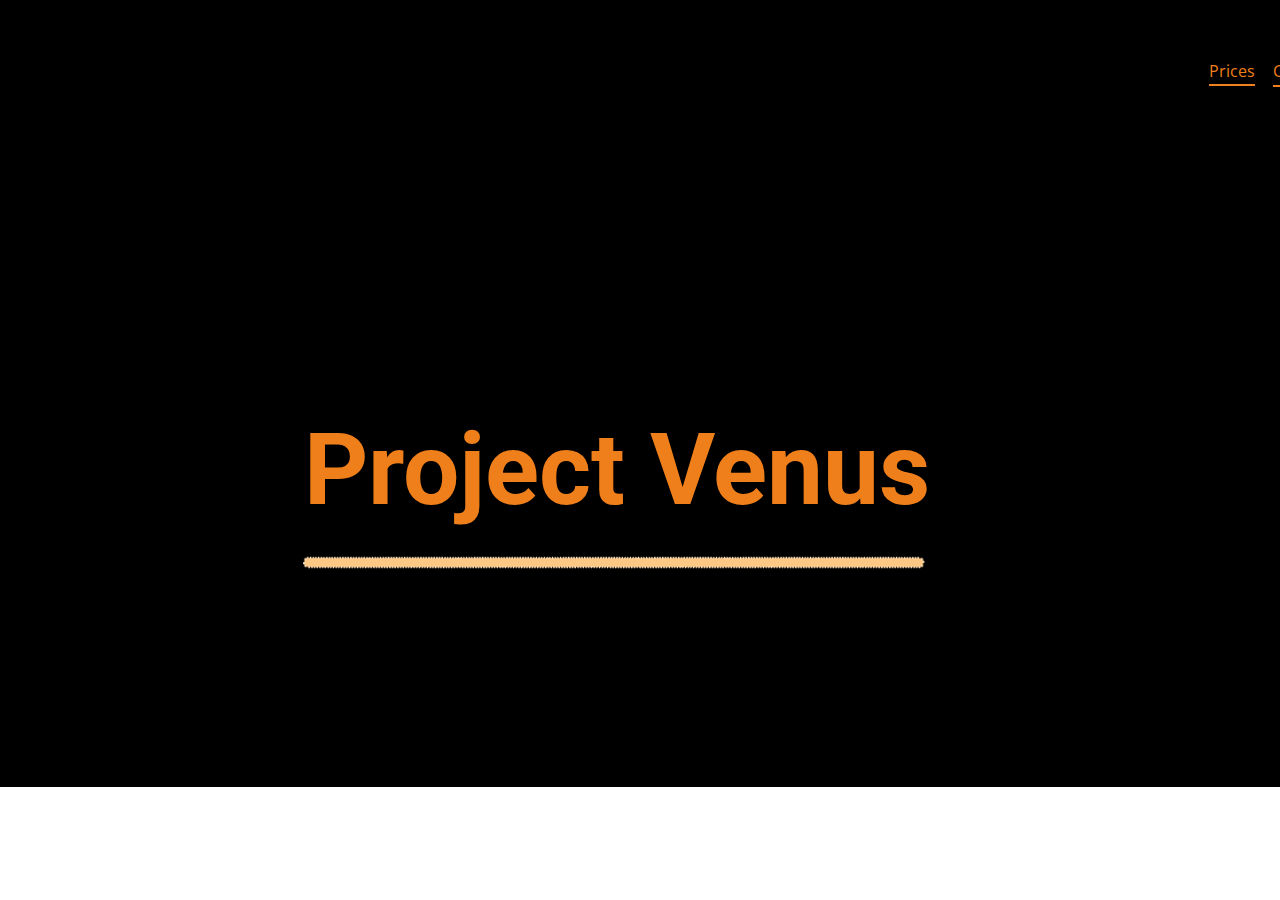
<file: index.html>
﻿<!DOCTYPE html>
<html style="font-size: 16px;">
  <head>
    <meta name="viewport" content="width=device-width, initial-scale=1.0">
    <meta charset="utf-8">
    <meta name="keywords" content="Project Venus">
    <meta name="description" content="">
    <meta name="page_type" content="np-template-header-footer-from-plugin">
    <title>VENUS</title>
    <link rel="stylesheet" href="nicepage.css" media="screen">
<link rel="stylesheet" href="VENUS.css" media="screen">
    <script class="u-script" type="text/javascript" src="jquery.js" defer=""></script>
    <script class="u-script" type="text/javascript" src="nicepage.js" defer=""></script>
    <meta name="generator" content="Nicepage 3.3.3, nicepage.com">
    <link id="u-theme-google-font" rel="stylesheet" href="https://fonts.googleapis.com/css?family=Roboto:100,100i,300,300i,400,400i,500,500i,700,700i,900,900i|Open+Sans:300,300i,400,400i,600,600i,700,700i,800,800i">
    
    
    <script type="application/ld+json">{
		"@context": "http://schema.org",
		"@type": "Organization",
		"name": "",
		"url": "index.html",
		"logo": "images/image0.jpg"
}</script>
    <meta property="og:title" content="VENUS">
    <meta property="og:type" content="website">
    <meta name="theme-color" content="#478ac9">
    <link rel="canonical" href="index.html">
    <meta property="og:url" content="index.html">
  </head>
  <body data-home-page="VENUS.html" data-home-page-title="VENUS" class="u-body"><header class="u-black u-clearfix u-header u-header" id="sec-25d6"><div class="u-clearfix u-sheet u-sheet-1">
        <a href="VENUS.html#sec-415a" data-page-id="2480229937" class="u-image u-logo u-image-1" title="VENUS">
          <img src="images/image0.jpg" class="u-logo-image u-logo-image-1" data-image-width="151.421">
        </a>
        <a href="Prices.html#sec-5001" data-page-id="124671791" class="u-active-none u-border-2 u-border-custom-color-2 u-btn u-btn-rectangle u-button-style u-hover-none u-none u-text-custom-color-2 u-text-hover-palette-5-light-3 u-btn-1">Prices</a>
        <a href="Credits.html#sec-715e" data-page-id="251658933" class="u-active-none u-border-2 u-border-custom-color-2 u-btn u-btn-rectangle u-button-style u-hover-none u-none u-text-custom-color-2 u-text-hover-palette-5-light-3 u-btn-2">Credits</a>
        <a href="https://discord.gg/8VBrYzJyDG" class="u-active-none u-border-2 u-border-custom-color-2 u-btn u-btn-rectangle u-button-style u-hover-none u-none u-text-custom-color-2 u-text-hover-palette-5-light-3 u-btn-3" target="_blank">Discord</a>
      </div></header>
    <section class="u-black u-clearfix u-section-1" id="sec-415a">
      <div class="u-clearfix u-sheet u-sheet-1">
        <h1 class="u-heading-font u-text u-text-custom-color-2 u-title u-text-1">Project Venus</h1>
        <img src="images/200.gif" alt="" class="u-image u-image-default u-image-1" data-image-width="1515" data-image-height="200">
      </div>
    </section>
      </a>
    </section>
  </body>
</html>
</file>
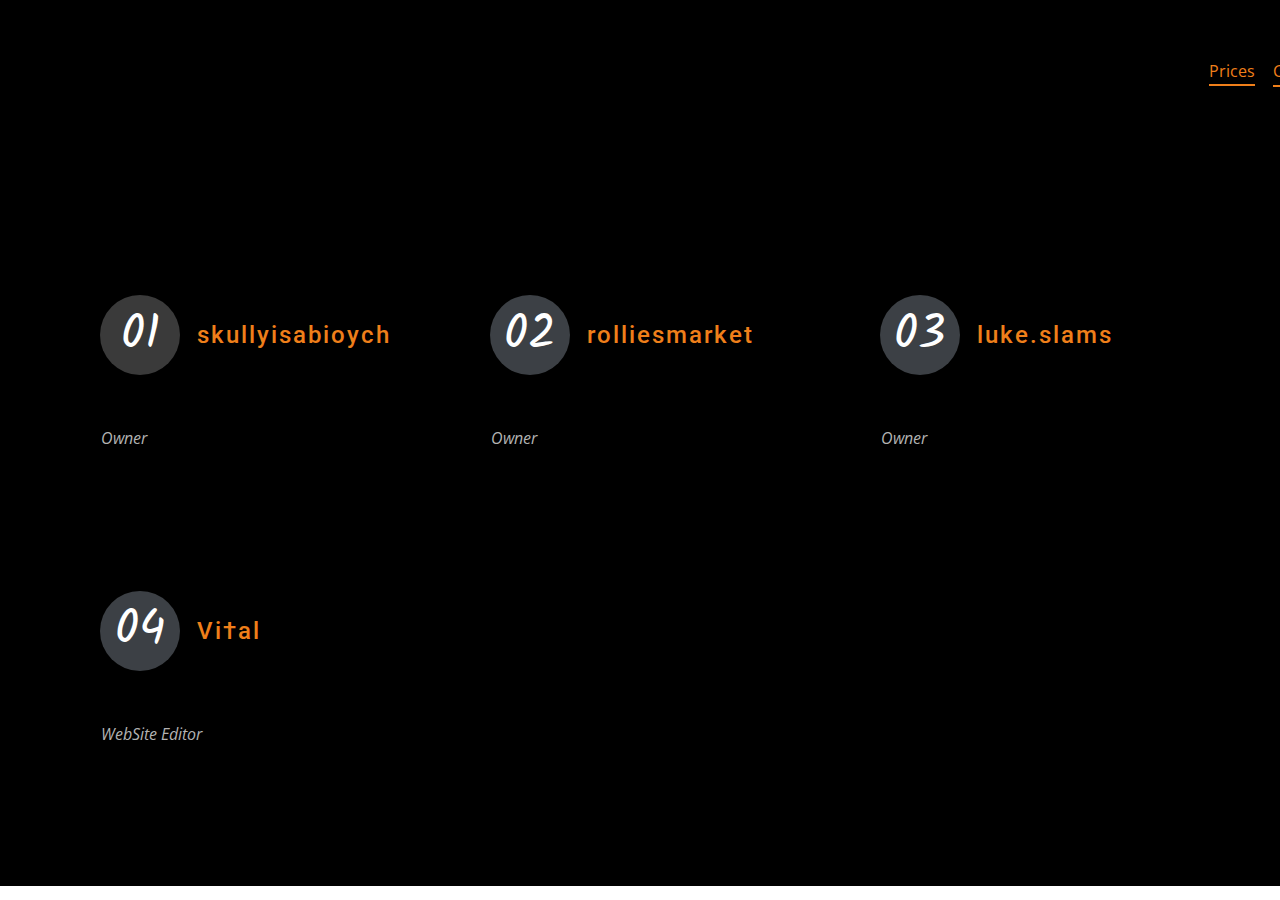
<file: Credits.html>
﻿<!DOCTYPE html>
<html style="font-size: 16px;">
  <head>
    <meta name="viewport" content="width=device-width, initial-scale=1.0">
    <meta charset="utf-8">
    <meta name="keywords" content="01, 02, 03, 04">
    <meta name="description" content="">
    <meta name="page_type" content="np-template-header-footer-from-plugin">
    <title>Credits</title>
    <link rel="stylesheet" href="nicepage.css" media="screen">
<link rel="stylesheet" href="Credits.css" media="screen">
    <script class="u-script" type="text/javascript" src="jquery.js" defer=""></script>
    <script class="u-script" type="text/javascript" src="nicepage.js" defer=""></script>
    <meta name="generator" content="Nicepage 3.3.3, nicepage.com">
    <link id="u-theme-google-font" rel="stylesheet" href="https://fonts.googleapis.com/css?family=Roboto:100,100i,300,300i,400,400i,500,500i,700,700i,900,900i|Open+Sans:300,300i,400,400i,600,600i,700,700i,800,800i">
    <link id="u-page-google-font" rel="stylesheet" href="https://fonts.googleapis.com/css?family=Kalam:300,400,700">
    
    
    <script type="application/ld+json">{
		"@context": "http://schema.org",
		"@type": "Organization",
		"name": "",
		"url": "index.html",
		"logo": "images/image0.jpg"
}</script>
    <meta property="og:title" content="Credits">
    <meta property="og:type" content="website">
    <meta name="theme-color" content="#478ac9">
    <link rel="canonical" href="index.html">
    <meta property="og:url" content="index.html">
  </head>
  <body class="u-body"><header class="u-black u-clearfix u-header u-header" id="sec-25d6"><div class="u-clearfix u-sheet u-sheet-1">
        <a href="VENUS.html#sec-415a" data-page-id="2480229937" class="u-image u-logo u-image-1" title="VENUS">
          <img src="images/image0.jpg" class="u-logo-image u-logo-image-1" data-image-width="151.421">
        </a>
        <a href="Prices.html#sec-5001" data-page-id="124671791" class="u-active-none u-border-2 u-border-custom-color-2 u-btn u-btn-rectangle u-button-style u-hover-none u-none u-text-custom-color-2 u-text-hover-palette-5-light-3 u-btn-1">Prices</a>
        <a href="Credits.html#sec-715e" data-page-id="251658933" class="u-active-none u-border-2 u-border-custom-color-2 u-btn u-btn-rectangle u-button-style u-hover-none u-none u-text-custom-color-2 u-text-hover-palette-5-light-3 u-btn-2">Credits</a>
        <a href="https://discord.gg/8VBrYzJyDG" class="u-active-none u-border-2 u-border-custom-color-2 u-btn u-btn-rectangle u-button-style u-hover-none u-none u-text-custom-color-2 u-text-hover-palette-5-light-3 u-btn-3" target="_blank">Discord</a>
      </div></header>
    <section class="u-align-left u-black u-clearfix u-section-1" id="sec-715e">
      <div class="u-clearfix u-sheet u-sheet-1">
        <div class="u-expanded-width u-list u-repeater u-list-1">
          <div class="u-align-left u-black u-container-style u-list-item u-repeater-item u-shape-rectangle u-list-item-1">
            <div class="u-container-layout u-similar-container u-container-layout-1">
              <div class="u-align-center u-container-style u-grey-50 u-group u-opacity u-opacity-45 u-radius-50 u-shape-round u-group-1">
                <div class="u-container-layout u-valign-middle u-container-layout-2">
                  <h1 class="u-custom-font u-text u-text-body-alt-color u-text-1">01</h1>
                </div>
              </div>
              <h5 class="u-text u-text-custom-color-2 u-text-2">skullyisabioych </h5>
              <p class="u-text u-text-grey-30 u-text-3">Owner</p>
            </div>
          </div>
          <div class="u-align-left u-black u-container-style u-list-item u-repeater-item u-shape-rectangle u-list-item-2">
            <div class="u-container-layout u-similar-container u-container-layout-3">
              <div class="u-align-center u-container-style u-group u-opacity u-opacity-45 u-palette-5-dark-1 u-radius-50 u-shape-round u-video-cover u-group-2">
                <div class="u-container-layout u-valign-middle u-container-layout-4">
                  <h1 class="u-custom-font u-text u-text-body-alt-color u-text-4">02</h1>
                </div>
              </div>
              <h5 class="u-text u-text-custom-color-2 u-text-5">rolliesmarket</h5>
              <p class="u-text u-text-grey-30 u-text-6">Owner</p>
            </div>
          </div>
          <div class="u-align-left u-black u-container-style u-list-item u-repeater-item u-shape-rectangle u-list-item-3">
            <div class="u-container-layout u-similar-container u-container-layout-5">
              <div class="u-align-center u-container-style u-group u-opacity u-opacity-45 u-palette-5-dark-1 u-radius-50 u-shape-round u-video-cover u-group-3">
                <div class="u-container-layout u-valign-middle u-container-layout-6">
                  <h1 class="u-custom-font u-text u-text-body-alt-color u-text-7">03</h1>
                </div>
              </div>
              <h5 class="u-text u-text-custom-color-2 u-text-8">luke.slams</h5>
              <p class="u-text u-text-grey-30 u-text-9">Owner</p>
            </div>
          </div>
          <div class="u-align-left u-black u-container-style u-list-item u-repeater-item u-shape-rectangle u-list-item-4">
            <div class="u-container-layout u-similar-container u-container-layout-7">
              <div class="u-align-center u-container-style u-group u-opacity u-opacity-45 u-palette-5-dark-1 u-radius-50 u-shape-round u-video-cover u-group-4">
                <div class="u-container-layout u-valign-middle u-container-layout-8">
                  <h1 class="u-custom-font u-text u-text-body-alt-color u-text-10">04</h1>
                </div>
              </div>
              <h5 class="u-text u-text-custom-color-2 u-text-11">Vi†al</h5>
              <p class="u-text u-text-grey-30 u-text-12">WebSite Editor</p>
            </div>
          </div>
        </div>
      </div>
    </section>
      </a>
    </section>
  </body>
</html>
</file>
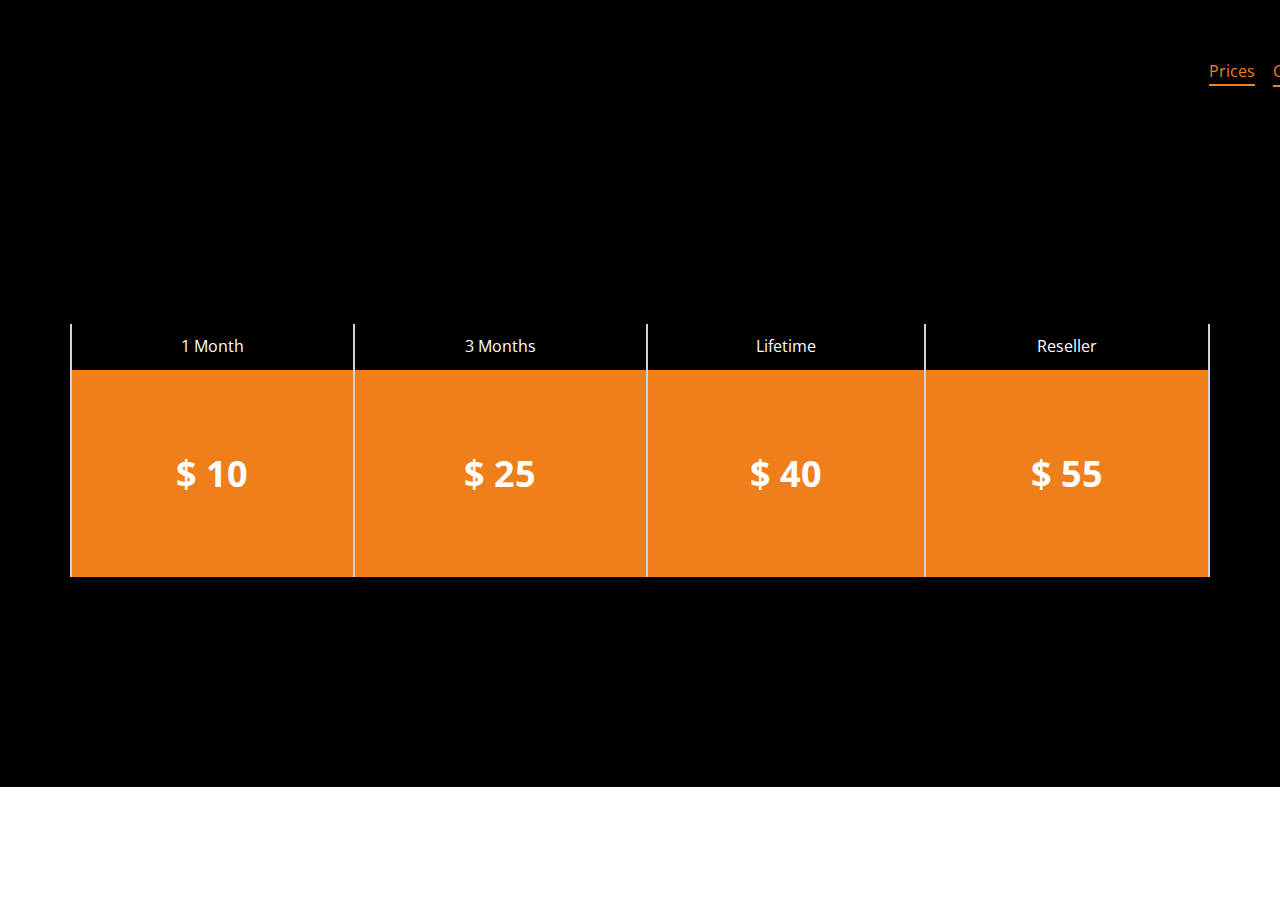
<file: Prices.html>
﻿<!DOCTYPE html>
<html style="font-size: 16px;">
  <head>
    <meta name="viewport" content="width=device-width, initial-scale=1.0">
    <meta charset="utf-8">
    <meta name="keywords" content="Pricing Table Template">
    <meta name="description" content="">
    <meta name="page_type" content="np-template-header-footer-from-plugin">
    <title>Prices</title>
    <link rel="stylesheet" href="nicepage.css" media="screen">
<link rel="stylesheet" href="Prices.css" media="screen">
    <script class="u-script" type="text/javascript" src="jquery.js" defer=""></script>
    <script class="u-script" type="text/javascript" src="nicepage.js" defer=""></script>
    <meta name="generator" content="Nicepage 3.3.3, nicepage.com">
    <link id="u-theme-google-font" rel="stylesheet" href="https://fonts.googleapis.com/css?family=Roboto:100,100i,300,300i,400,400i,500,500i,700,700i,900,900i|Open+Sans:300,300i,400,400i,600,600i,700,700i,800,800i">
    
    
    <script type="application/ld+json">{
		"@context": "http://schema.org",
		"@type": "Organization",
		"name": "",
		"url": "index.html",
		"logo": "images/image0.jpg"
}</script>
    <meta property="og:title" content="Prices">
    <meta property="og:type" content="website">
    <meta name="theme-color" content="#478ac9">
    <link rel="canonical" href="index.html">
    <meta property="og:url" content="index.html">
  </head>
  <body class="u-body"><header class="u-black u-clearfix u-header u-header" id="sec-25d6"><div class="u-clearfix u-sheet u-sheet-1">
        <a href="VENUS.html#sec-415a" data-page-id="2480229937" class="u-image u-logo u-image-1" title="VENUS">
          <img src="images/image0.jpg" class="u-logo-image u-logo-image-1" data-image-width="151.421">
        </a>
        <a href="Prices.html#sec-5001" data-page-id="124671791" class="u-active-none u-border-2 u-border-custom-color-2 u-btn u-btn-rectangle u-button-style u-hover-none u-none u-text-custom-color-2 u-text-hover-palette-5-light-3 u-btn-1">Prices</a>
        <a href="Credits.html#sec-715e" data-page-id="251658933" class="u-active-none u-border-2 u-border-custom-color-2 u-btn u-btn-rectangle u-button-style u-hover-none u-none u-text-custom-color-2 u-text-hover-palette-5-light-3 u-btn-2">Credits</a>
        <a href="https://discord.gg/8VBrYzJyDG" class="u-active-none u-border-2 u-border-custom-color-2 u-btn u-btn-rectangle u-button-style u-hover-none u-none u-text-custom-color-2 u-text-hover-palette-5-light-3 u-btn-3" target="_blank">Discord</a>
      </div></header>
    <section class="u-black u-clearfix u-section-1" id="sec-5001">
      <div class="u-clearfix u-sheet u-sheet-1">
        <div class="u-expanded-width u-table u-table-responsive u-table-1">
          <table class="u-table-entity">
            <colgroup>
              <col width="24.8%">
              <col width="25.8%">
              <col width="24.400000000000006%">
              <col width="24.900000000000006%">
            </colgroup>
            <tbody class="u-align-center u-palette-5-dark-3 u-table-body u-table-body-1">
              <tr style="height: 45px;">
                <td class="u-black u-border-2 u-border-no-bottom u-border-no-top u-border-palette-5-light-1 u-table-cell u-table-cell-1">1 Month</td>
                <td class="u-black u-border-2 u-border-no-bottom u-border-no-top u-border-palette-5-light-1 u-table-cell u-table-cell-2">3 Months</td>
                <td class="u-black u-border-2 u-border-no-bottom u-border-no-top u-border-palette-5-light-1 u-table-cell u-table-cell-3">Lifetime</td>
                <td class="u-black u-border-2 u-border-no-bottom u-border-no-top u-border-palette-5-light-1 u-table-cell u-table-cell-4">Reseller</td>
              </tr>
              <tr style="height: 207px;">
                <td class="u-border-2 u-border-no-bottom u-border-no-top u-border-palette-5-light-1 u-custom-color-2 u-table-cell u-table-cell-5">$ 10</td>
                <td class="u-border-2 u-border-no-bottom u-border-no-top u-border-palette-5-light-1 u-custom-color-2 u-table-cell u-table-cell-6">$ 25</td>
                <td class="u-border-2 u-border-no-bottom u-border-no-top u-border-palette-5-light-1 u-custom-color-2 u-table-cell u-table-cell-7">$ 40</td>
                <td class="u-border-2 u-border-no-bottom u-border-no-top u-border-palette-5-light-1 u-custom-color-2 u-table-cell u-table-cell-8">$ 55</td>
              </tr>
            </tbody>
          </table>
        </div>
      </div>
    </section>
      </a>
    </section>
  </body>
</html>
</file>
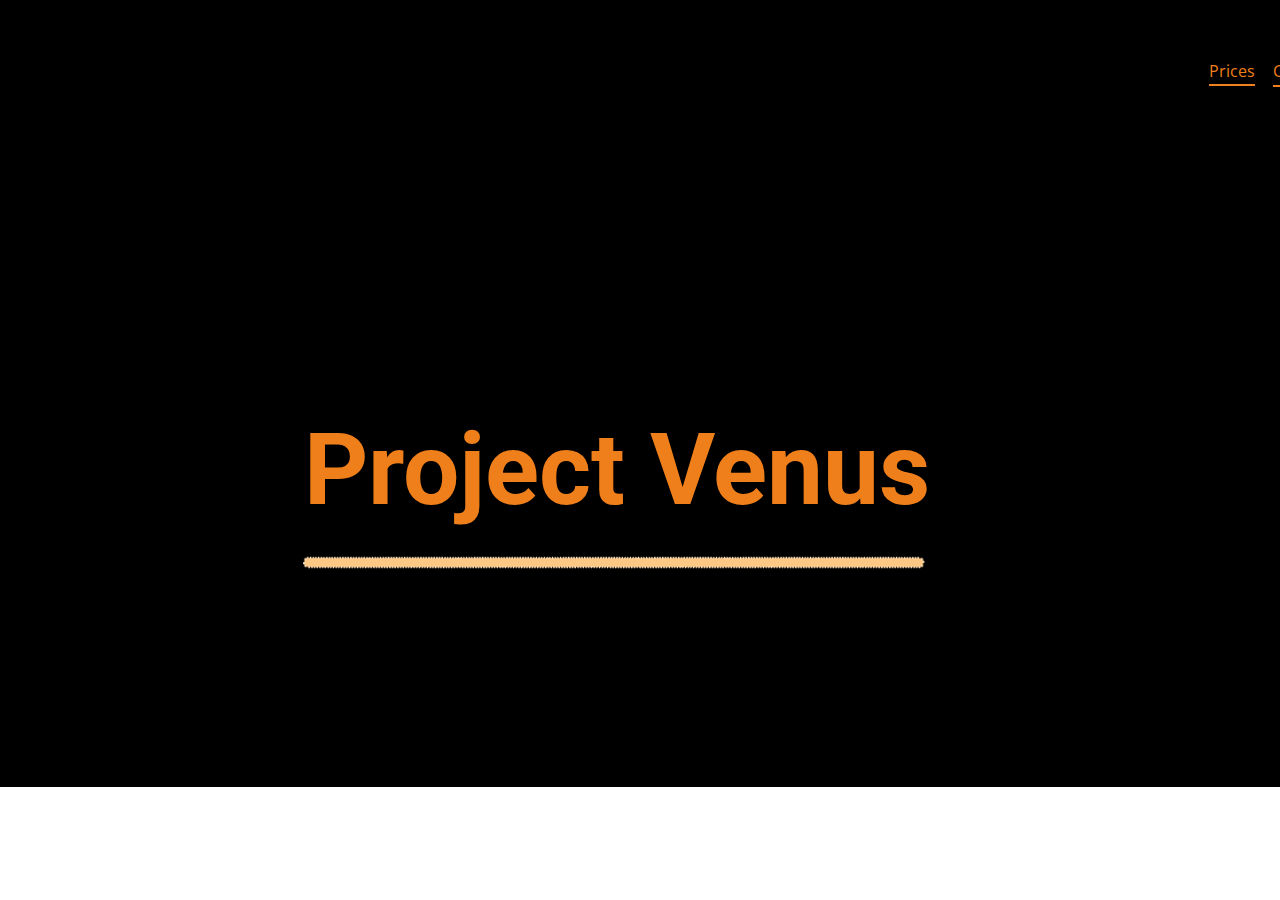
<file: VENUS.html>
﻿<!DOCTYPE html>
<html style="font-size: 16px;">
  <head>
    <meta name="viewport" content="width=device-width, initial-scale=1.0">
    <meta charset="utf-8">
    <meta name="keywords" content="Project Venus">
    <meta name="description" content="">
    <meta name="page_type" content="np-template-header-footer-from-plugin">
    <title>VENUS</title>
    <link rel="stylesheet" href="nicepage.css" media="screen">
<link rel="stylesheet" href="VENUS.css" media="screen">
    <script class="u-script" type="text/javascript" src="jquery.js" defer=""></script>
    <script class="u-script" type="text/javascript" src="nicepage.js" defer=""></script>
    <meta name="generator" content="Nicepage 3.3.3, nicepage.com">
    <link id="u-theme-google-font" rel="stylesheet" href="https://fonts.googleapis.com/css?family=Roboto:100,100i,300,300i,400,400i,500,500i,700,700i,900,900i|Open+Sans:300,300i,400,400i,600,600i,700,700i,800,800i">
    
    
    <script type="application/ld+json">{
		"@context": "http://schema.org",
		"@type": "Organization",
		"name": "",
		"url": "index.html",
		"logo": "images/image0.jpg"
}</script>
    <meta property="og:title" content="VENUS">
    <meta property="og:type" content="website">
    <meta name="theme-color" content="#478ac9">
    <link rel="canonical" href="index.html">
    <meta property="og:url" content="index.html">
  </head>
  <body class="u-body"><header class="u-black u-clearfix u-header u-header" id="sec-25d6"><div class="u-clearfix u-sheet u-sheet-1">
        <a href="VENUS.html#sec-415a" data-page-id="2480229937" class="u-image u-logo u-image-1" title="VENUS">
          <img src="images/image0.jpg" class="u-logo-image u-logo-image-1" data-image-width="151.421">
        </a>
        <a href="Prices.html#sec-5001" data-page-id="124671791" class="u-active-none u-border-2 u-border-custom-color-2 u-btn u-btn-rectangle u-button-style u-hover-none u-none u-text-custom-color-2 u-text-hover-palette-5-light-3 u-btn-1">Prices</a>
        <a href="Credits.html#sec-715e" data-page-id="251658933" class="u-active-none u-border-2 u-border-custom-color-2 u-btn u-btn-rectangle u-button-style u-hover-none u-none u-text-custom-color-2 u-text-hover-palette-5-light-3 u-btn-2">Credits</a>
        <a href="https://discord.gg/8VBrYzJyDG" class="u-active-none u-border-2 u-border-custom-color-2 u-btn u-btn-rectangle u-button-style u-hover-none u-none u-text-custom-color-2 u-text-hover-palette-5-light-3 u-btn-3" target="_blank">Discord</a>
      </div></header>
    <section class="u-black u-clearfix u-section-1" id="sec-415a">
      <div class="u-clearfix u-sheet u-sheet-1">
        <h1 class="u-heading-font u-text u-text-custom-color-2 u-title u-text-1">Project Venus</h1>
        <img src="images/200.gif" alt="" class="u-image u-image-default u-image-1" data-image-width="1515" data-image-height="200">
      </div>
    </section>
      </a>
    </section>
  </body>
</html>
</file>
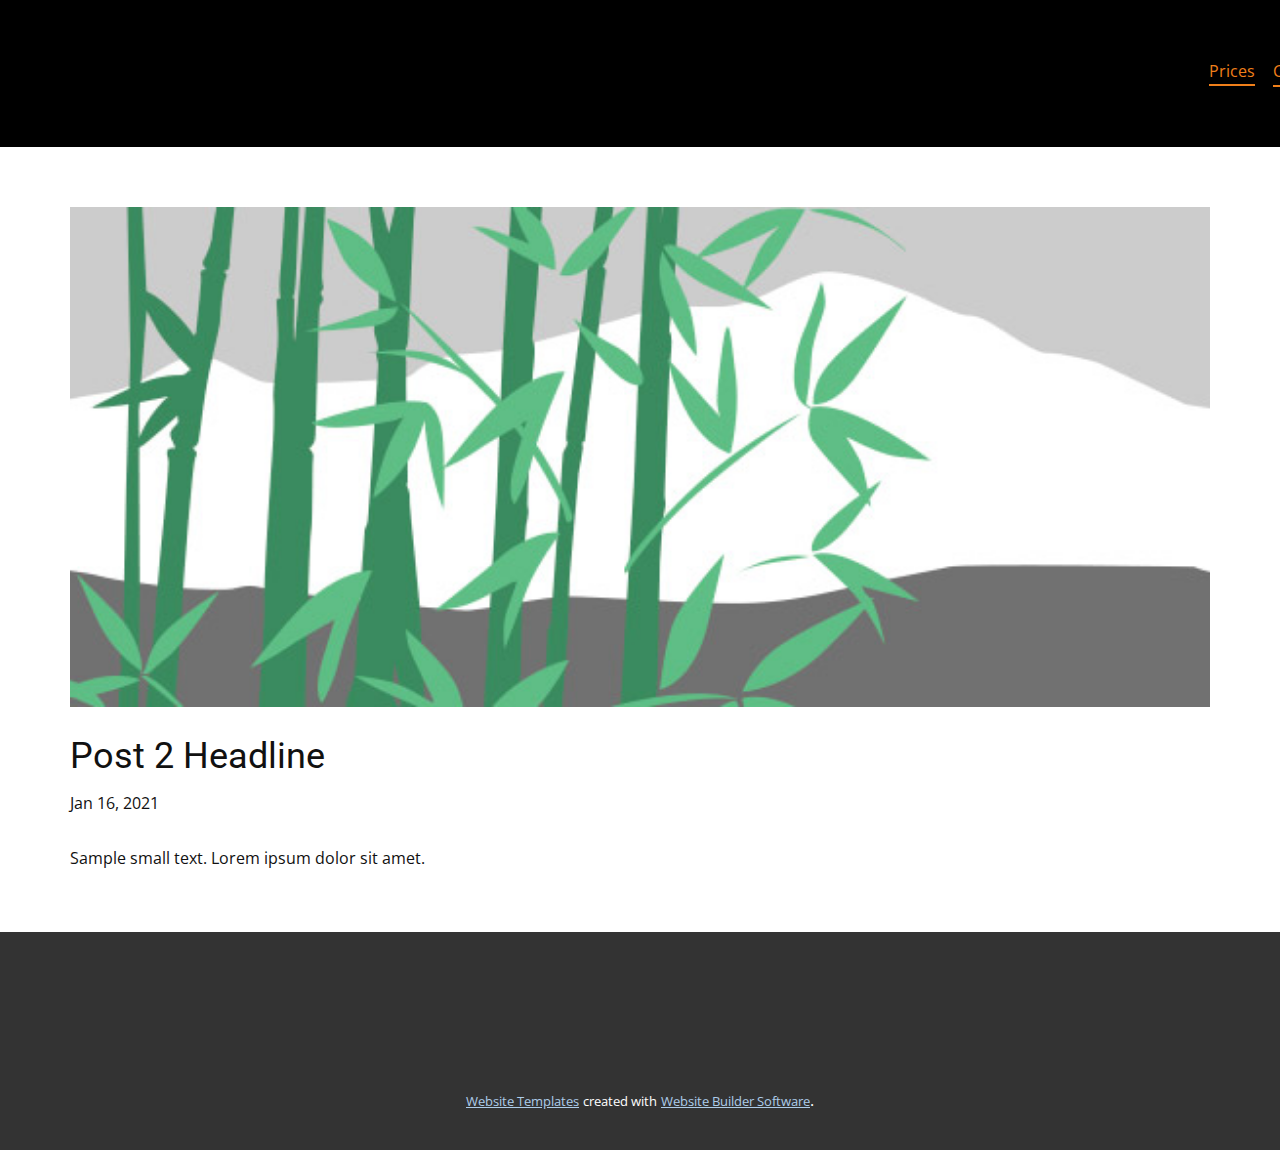
<file: blog/post-1.html>
<!doctype html>
<html style="font-size: 16px;"><head>
    <meta name="viewport" content="width=device-width, initial-scale=1.0">
    <meta charset="utf-8">
    <meta name="keywords" content="Blog Post 1">
    <meta name="description" content="">
    <meta name="page_type" content="np-template-header-footer-from-plugin">
    <title>Post 2 Headline</title>
    <link rel="stylesheet" href="../nicepage.css" media="screen">
<link rel="stylesheet" href="../Post-Template.css" media="screen">
    <script class="u-script" type="text/javascript" src="../jquery.js" defer=""></script>
    <script class="u-script" type="text/javascript" src="../nicepage.js" defer=""></script>
    <meta name="generator" content="Nicepage 3.3.3, nicepage.com">
    <link id="u-theme-google-font" rel="stylesheet" href="https://fonts.googleapis.com/css?family=Roboto:100,100i,300,300i,400,400i,500,500i,700,700i,900,900i|Open+Sans:300,300i,400,400i,600,600i,700,700i,800,800i">
    
    
    <script type="application/ld+json">{
		"@context": "http://schema.org",
		"@type": "Organization",
		"name": "",
		"url": "index.html",
		"logo": "images/image0.jpg"
}</script>
    <meta property="og:title" content="Post Template">
    <meta property="og:type" content="website">
    <meta name="theme-color" content="#478ac9">
    <link rel="canonical" href="../index.html">
    <meta property="og:url" content="index.html">
  </head>
  <body class="u-body"><header class="u-black u-clearfix u-header u-header" id="sec-25d6"><div class="u-clearfix u-sheet u-sheet-1">
        <a href="../VENUS.html#sec-415a" data-page-id="2480229937" class="u-image u-logo u-image-1" title="VENUS">
          <img src="../images/image0.jpg" class="u-logo-image u-logo-image-1" data-image-width="151.421">
        </a>
        <a href="../Prices.html#sec-5001" data-page-id="124671791" class="u-active-none u-border-2 u-border-custom-color-2 u-btn u-btn-rectangle u-button-style u-hover-none u-none u-text-custom-color-2 u-text-hover-palette-5-light-3 u-btn-1">Prices</a>
        <a href="../Credits.html#sec-715e" data-page-id="251658933" class="u-active-none u-border-2 u-border-custom-color-2 u-btn u-btn-rectangle u-button-style u-hover-none u-none u-text-custom-color-2 u-text-hover-palette-5-light-3 u-btn-2">Credits</a>
        <a href="https://discord.gg/8VBrYzJyDG" class="u-active-none u-border-2 u-border-custom-color-2 u-btn u-btn-rectangle u-button-style u-hover-none u-none u-text-custom-color-2 u-text-hover-palette-5-light-3 u-btn-3" target="_blank">Discord</a>
      </div></header>
    <section class="u-clearfix u-section-1" id="sec-43d1">
      <div class="u-clearfix u-sheet u-sheet-1">
        <img src="../images/2.jpeg" alt="" class="u-blog-control u-expanded-width u-image u-image-default u-image-1" data-image-width="1080" data-image-height="1080">
        <h2 class="u-blog-control u-custom-font u-expanded-width u-heading-font u-text u-text-1">Post 2 Headline</h2>
        <div class="u-metadata u-metadata-1">
          <span class="u-meta-date u-meta-icon">Jan 16, 2021</span>
          
          
        </div>
        <div class="u-blog-control u-expanded-width-sm u-expanded-width-xl u-expanded-width-xs u-post-content u-text u-text-2">
  Sample small text. Lorem ipsum dolor sit amet.
  </div>
      </div>
    </section>
    
    
    <footer class="u-align-left u-clearfix u-footer u-grey-80 u-footer" id="sec-b0be"><div class="u-clearfix u-sheet u-sheet-1"></div></footer>
    <section class="u-backlink u-clearfix u-grey-80">
      <a class="u-link" href="https://nicepage.com/website-templates" target="_blank">
        <span>Website Templates</span>
      </a>
      <p class="u-text">
        <span>created with</span>
      </p>
      <a class="u-link" href="https://nicepage.com/" target="_blank">
        <span>Website Builder Software</span>
      </a>. 
    </section>
  
</body></html>
</file>
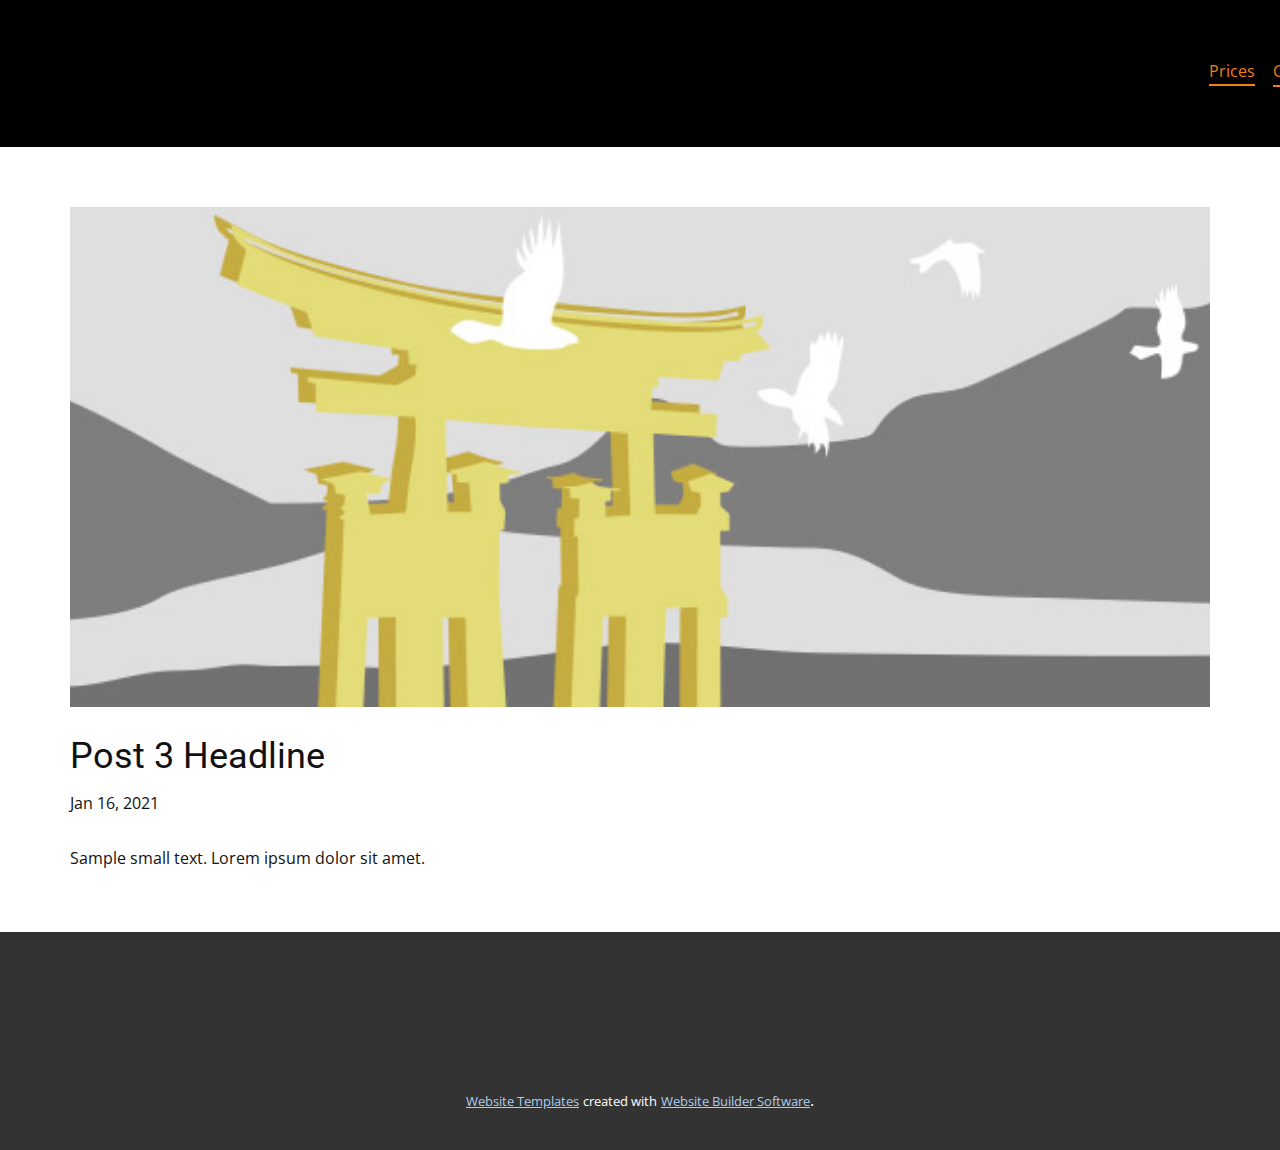
<file: blog/post-2.html>
<!doctype html>
<html style="font-size: 16px;"><head>
    <meta name="viewport" content="width=device-width, initial-scale=1.0">
    <meta charset="utf-8">
    <meta name="keywords" content="Blog Post 1">
    <meta name="description" content="">
    <meta name="page_type" content="np-template-header-footer-from-plugin">
    <title>Post 3 Headline</title>
    <link rel="stylesheet" href="../nicepage.css" media="screen">
<link rel="stylesheet" href="../Post-Template.css" media="screen">
    <script class="u-script" type="text/javascript" src="../jquery.js" defer=""></script>
    <script class="u-script" type="text/javascript" src="../nicepage.js" defer=""></script>
    <meta name="generator" content="Nicepage 3.3.3, nicepage.com">
    <link id="u-theme-google-font" rel="stylesheet" href="https://fonts.googleapis.com/css?family=Roboto:100,100i,300,300i,400,400i,500,500i,700,700i,900,900i|Open+Sans:300,300i,400,400i,600,600i,700,700i,800,800i">
    
    
    <script type="application/ld+json">{
		"@context": "http://schema.org",
		"@type": "Organization",
		"name": "",
		"url": "index.html",
		"logo": "images/image0.jpg"
}</script>
    <meta property="og:title" content="Post Template">
    <meta property="og:type" content="website">
    <meta name="theme-color" content="#478ac9">
    <link rel="canonical" href="../index.html">
    <meta property="og:url" content="index.html">
  </head>
  <body class="u-body"><header class="u-black u-clearfix u-header u-header" id="sec-25d6"><div class="u-clearfix u-sheet u-sheet-1">
        <a href="../VENUS.html#sec-415a" data-page-id="2480229937" class="u-image u-logo u-image-1" title="VENUS">
          <img src="../images/image0.jpg" class="u-logo-image u-logo-image-1" data-image-width="151.421">
        </a>
        <a href="../Prices.html#sec-5001" data-page-id="124671791" class="u-active-none u-border-2 u-border-custom-color-2 u-btn u-btn-rectangle u-button-style u-hover-none u-none u-text-custom-color-2 u-text-hover-palette-5-light-3 u-btn-1">Prices</a>
        <a href="../Credits.html#sec-715e" data-page-id="251658933" class="u-active-none u-border-2 u-border-custom-color-2 u-btn u-btn-rectangle u-button-style u-hover-none u-none u-text-custom-color-2 u-text-hover-palette-5-light-3 u-btn-2">Credits</a>
        <a href="https://discord.gg/8VBrYzJyDG" class="u-active-none u-border-2 u-border-custom-color-2 u-btn u-btn-rectangle u-button-style u-hover-none u-none u-text-custom-color-2 u-text-hover-palette-5-light-3 u-btn-3" target="_blank">Discord</a>
      </div></header>
    <section class="u-clearfix u-section-1" id="sec-43d1">
      <div class="u-clearfix u-sheet u-sheet-1">
        <img src="../images/3.jpeg" alt="" class="u-blog-control u-expanded-width u-image u-image-default u-image-1" data-image-width="1080" data-image-height="1080">
        <h2 class="u-blog-control u-custom-font u-expanded-width u-heading-font u-text u-text-1">Post 3 Headline</h2>
        <div class="u-metadata u-metadata-1">
          <span class="u-meta-date u-meta-icon">Jan 16, 2021</span>
          
          
        </div>
        <div class="u-blog-control u-expanded-width-sm u-expanded-width-xl u-expanded-width-xs u-post-content u-text u-text-2">
  Sample small text. Lorem ipsum dolor sit amet.
  </div>
      </div>
    </section>
    
    
    <footer class="u-align-left u-clearfix u-footer u-grey-80 u-footer" id="sec-b0be"><div class="u-clearfix u-sheet u-sheet-1"></div></footer>
    <section class="u-backlink u-clearfix u-grey-80">
      <a class="u-link" href="https://nicepage.com/website-templates" target="_blank">
        <span>Website Templates</span>
      </a>
      <p class="u-text">
        <span>created with</span>
      </p>
      <a class="u-link" href="https://nicepage.com/" target="_blank">
        <span>Website Builder Software</span>
      </a>. 
    </section>
  
</body></html>
</file>
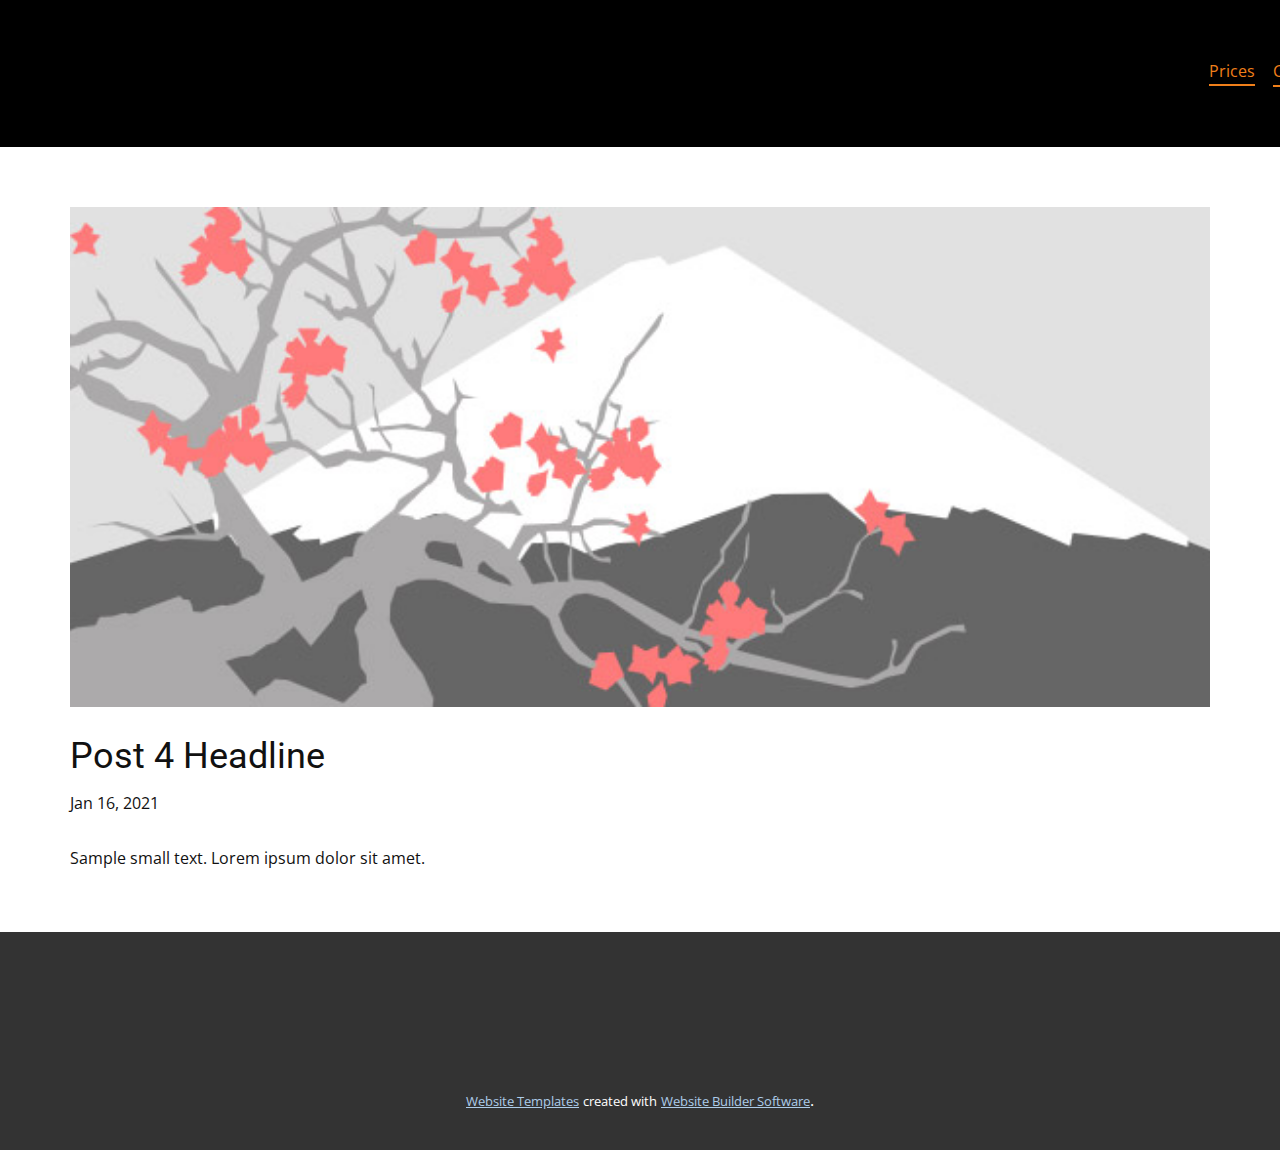
<file: blog/post-3.html>
<!doctype html>
<html style="font-size: 16px;"><head>
    <meta name="viewport" content="width=device-width, initial-scale=1.0">
    <meta charset="utf-8">
    <meta name="keywords" content="Blog Post 1">
    <meta name="description" content="">
    <meta name="page_type" content="np-template-header-footer-from-plugin">
    <title>Post 4 Headline</title>
    <link rel="stylesheet" href="../nicepage.css" media="screen">
<link rel="stylesheet" href="../Post-Template.css" media="screen">
    <script class="u-script" type="text/javascript" src="../jquery.js" defer=""></script>
    <script class="u-script" type="text/javascript" src="../nicepage.js" defer=""></script>
    <meta name="generator" content="Nicepage 3.3.3, nicepage.com">
    <link id="u-theme-google-font" rel="stylesheet" href="https://fonts.googleapis.com/css?family=Roboto:100,100i,300,300i,400,400i,500,500i,700,700i,900,900i|Open+Sans:300,300i,400,400i,600,600i,700,700i,800,800i">
    
    
    <script type="application/ld+json">{
		"@context": "http://schema.org",
		"@type": "Organization",
		"name": "",
		"url": "index.html",
		"logo": "images/image0.jpg"
}</script>
    <meta property="og:title" content="Post Template">
    <meta property="og:type" content="website">
    <meta name="theme-color" content="#478ac9">
    <link rel="canonical" href="../index.html">
    <meta property="og:url" content="index.html">
  </head>
  <body class="u-body"><header class="u-black u-clearfix u-header u-header" id="sec-25d6"><div class="u-clearfix u-sheet u-sheet-1">
        <a href="../VENUS.html#sec-415a" data-page-id="2480229937" class="u-image u-logo u-image-1" title="VENUS">
          <img src="../images/image0.jpg" class="u-logo-image u-logo-image-1" data-image-width="151.421">
        </a>
        <a href="../Prices.html#sec-5001" data-page-id="124671791" class="u-active-none u-border-2 u-border-custom-color-2 u-btn u-btn-rectangle u-button-style u-hover-none u-none u-text-custom-color-2 u-text-hover-palette-5-light-3 u-btn-1">Prices</a>
        <a href="../Credits.html#sec-715e" data-page-id="251658933" class="u-active-none u-border-2 u-border-custom-color-2 u-btn u-btn-rectangle u-button-style u-hover-none u-none u-text-custom-color-2 u-text-hover-palette-5-light-3 u-btn-2">Credits</a>
        <a href="https://discord.gg/8VBrYzJyDG" class="u-active-none u-border-2 u-border-custom-color-2 u-btn u-btn-rectangle u-button-style u-hover-none u-none u-text-custom-color-2 u-text-hover-palette-5-light-3 u-btn-3" target="_blank">Discord</a>
      </div></header>
    <section class="u-clearfix u-section-1" id="sec-43d1">
      <div class="u-clearfix u-sheet u-sheet-1">
        <img src="../images/1.jpeg" alt="" class="u-blog-control u-expanded-width u-image u-image-default u-image-1" data-image-width="1080" data-image-height="1080">
        <h2 class="u-blog-control u-custom-font u-expanded-width u-heading-font u-text u-text-1">Post 4 Headline</h2>
        <div class="u-metadata u-metadata-1">
          <span class="u-meta-date u-meta-icon">Jan 16, 2021</span>
          
          
        </div>
        <div class="u-blog-control u-expanded-width-sm u-expanded-width-xl u-expanded-width-xs u-post-content u-text u-text-2">
  Sample small text. Lorem ipsum dolor sit amet.
  </div>
      </div>
    </section>
    
    
    <footer class="u-align-left u-clearfix u-footer u-grey-80 u-footer" id="sec-b0be"><div class="u-clearfix u-sheet u-sheet-1"></div></footer>
    <section class="u-backlink u-clearfix u-grey-80">
      <a class="u-link" href="https://nicepage.com/website-templates" target="_blank">
        <span>Website Templates</span>
      </a>
      <p class="u-text">
        <span>created with</span>
      </p>
      <a class="u-link" href="https://nicepage.com/" target="_blank">
        <span>Website Builder Software</span>
      </a>. 
    </section>
  
</body></html>
</file>
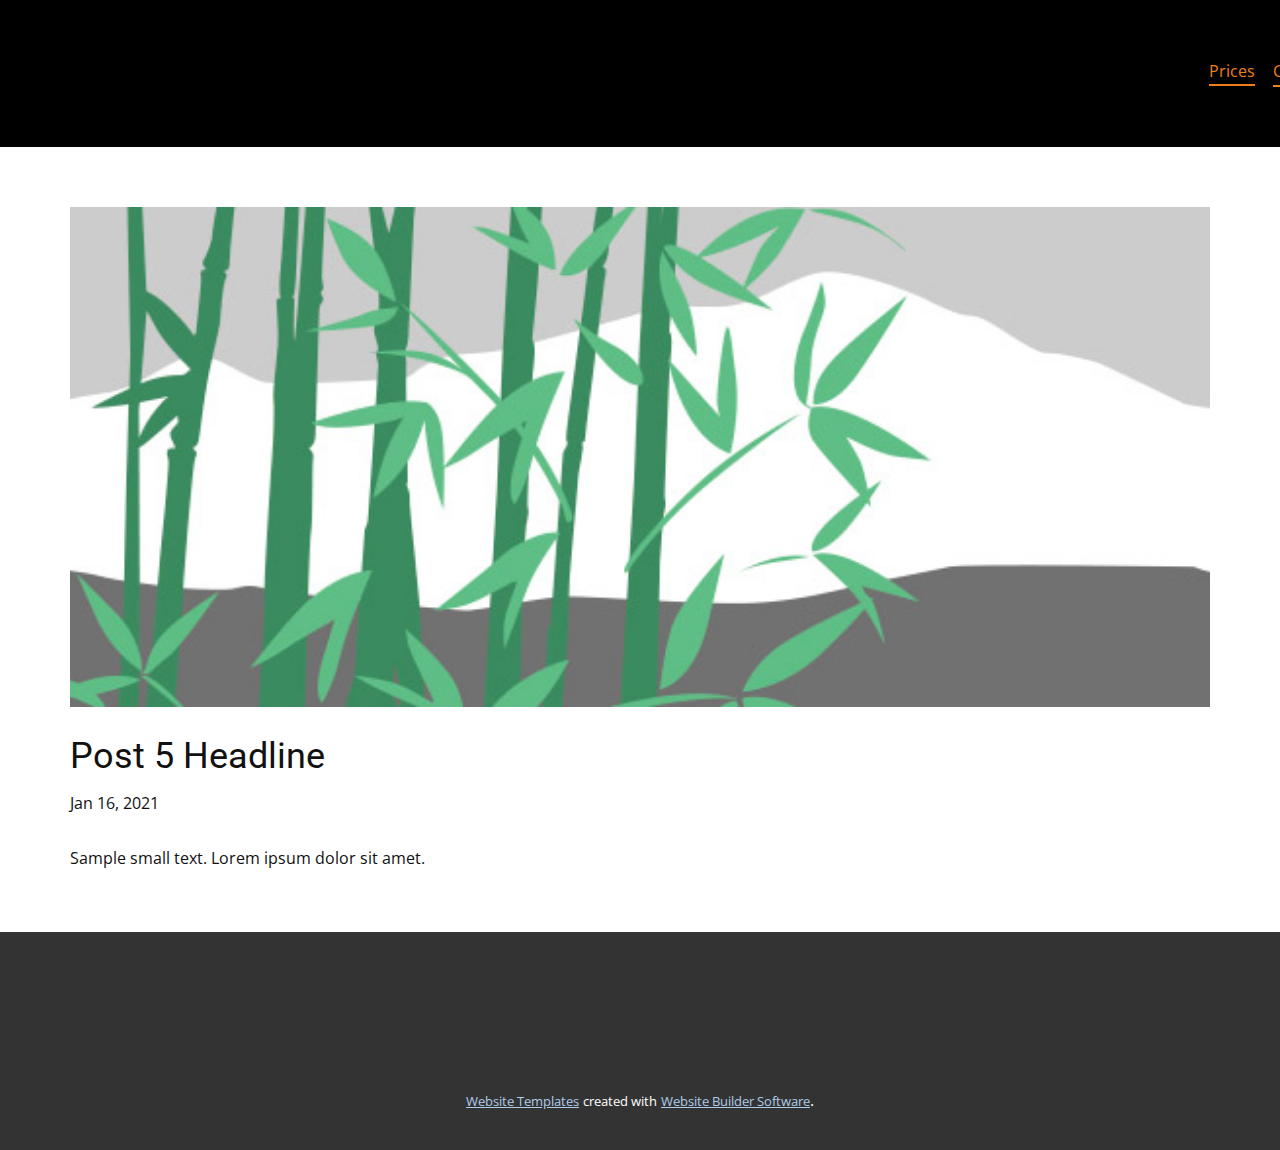
<file: blog/post-4.html>
<!doctype html>
<html style="font-size: 16px;"><head>
    <meta name="viewport" content="width=device-width, initial-scale=1.0">
    <meta charset="utf-8">
    <meta name="keywords" content="Blog Post 1">
    <meta name="description" content="">
    <meta name="page_type" content="np-template-header-footer-from-plugin">
    <title>Post 5 Headline</title>
    <link rel="stylesheet" href="../nicepage.css" media="screen">
<link rel="stylesheet" href="../Post-Template.css" media="screen">
    <script class="u-script" type="text/javascript" src="../jquery.js" defer=""></script>
    <script class="u-script" type="text/javascript" src="../nicepage.js" defer=""></script>
    <meta name="generator" content="Nicepage 3.3.3, nicepage.com">
    <link id="u-theme-google-font" rel="stylesheet" href="https://fonts.googleapis.com/css?family=Roboto:100,100i,300,300i,400,400i,500,500i,700,700i,900,900i|Open+Sans:300,300i,400,400i,600,600i,700,700i,800,800i">
    
    
    <script type="application/ld+json">{
		"@context": "http://schema.org",
		"@type": "Organization",
		"name": "",
		"url": "index.html",
		"logo": "images/image0.jpg"
}</script>
    <meta property="og:title" content="Post Template">
    <meta property="og:type" content="website">
    <meta name="theme-color" content="#478ac9">
    <link rel="canonical" href="../index.html">
    <meta property="og:url" content="index.html">
  </head>
  <body class="u-body"><header class="u-black u-clearfix u-header u-header" id="sec-25d6"><div class="u-clearfix u-sheet u-sheet-1">
        <a href="../VENUS.html#sec-415a" data-page-id="2480229937" class="u-image u-logo u-image-1" title="VENUS">
          <img src="../images/image0.jpg" class="u-logo-image u-logo-image-1" data-image-width="151.421">
        </a>
        <a href="../Prices.html#sec-5001" data-page-id="124671791" class="u-active-none u-border-2 u-border-custom-color-2 u-btn u-btn-rectangle u-button-style u-hover-none u-none u-text-custom-color-2 u-text-hover-palette-5-light-3 u-btn-1">Prices</a>
        <a href="../Credits.html#sec-715e" data-page-id="251658933" class="u-active-none u-border-2 u-border-custom-color-2 u-btn u-btn-rectangle u-button-style u-hover-none u-none u-text-custom-color-2 u-text-hover-palette-5-light-3 u-btn-2">Credits</a>
        <a href="https://discord.gg/8VBrYzJyDG" class="u-active-none u-border-2 u-border-custom-color-2 u-btn u-btn-rectangle u-button-style u-hover-none u-none u-text-custom-color-2 u-text-hover-palette-5-light-3 u-btn-3" target="_blank">Discord</a>
      </div></header>
    <section class="u-clearfix u-section-1" id="sec-43d1">
      <div class="u-clearfix u-sheet u-sheet-1">
        <img src="../images/2.jpeg" alt="" class="u-blog-control u-expanded-width u-image u-image-default u-image-1" data-image-width="1080" data-image-height="1080">
        <h2 class="u-blog-control u-custom-font u-expanded-width u-heading-font u-text u-text-1">Post 5 Headline</h2>
        <div class="u-metadata u-metadata-1">
          <span class="u-meta-date u-meta-icon">Jan 16, 2021</span>
          
          
        </div>
        <div class="u-blog-control u-expanded-width-sm u-expanded-width-xl u-expanded-width-xs u-post-content u-text u-text-2">
  Sample small text. Lorem ipsum dolor sit amet.
  </div>
      </div>
    </section>
    
    
    <footer class="u-align-left u-clearfix u-footer u-grey-80 u-footer" id="sec-b0be"><div class="u-clearfix u-sheet u-sheet-1"></div></footer>
    <section class="u-backlink u-clearfix u-grey-80">
      <a class="u-link" href="https://nicepage.com/website-templates" target="_blank">
        <span>Website Templates</span>
      </a>
      <p class="u-text">
        <span>created with</span>
      </p>
      <a class="u-link" href="https://nicepage.com/" target="_blank">
        <span>Website Builder Software</span>
      </a>. 
    </section>
  
</body></html>
</file>
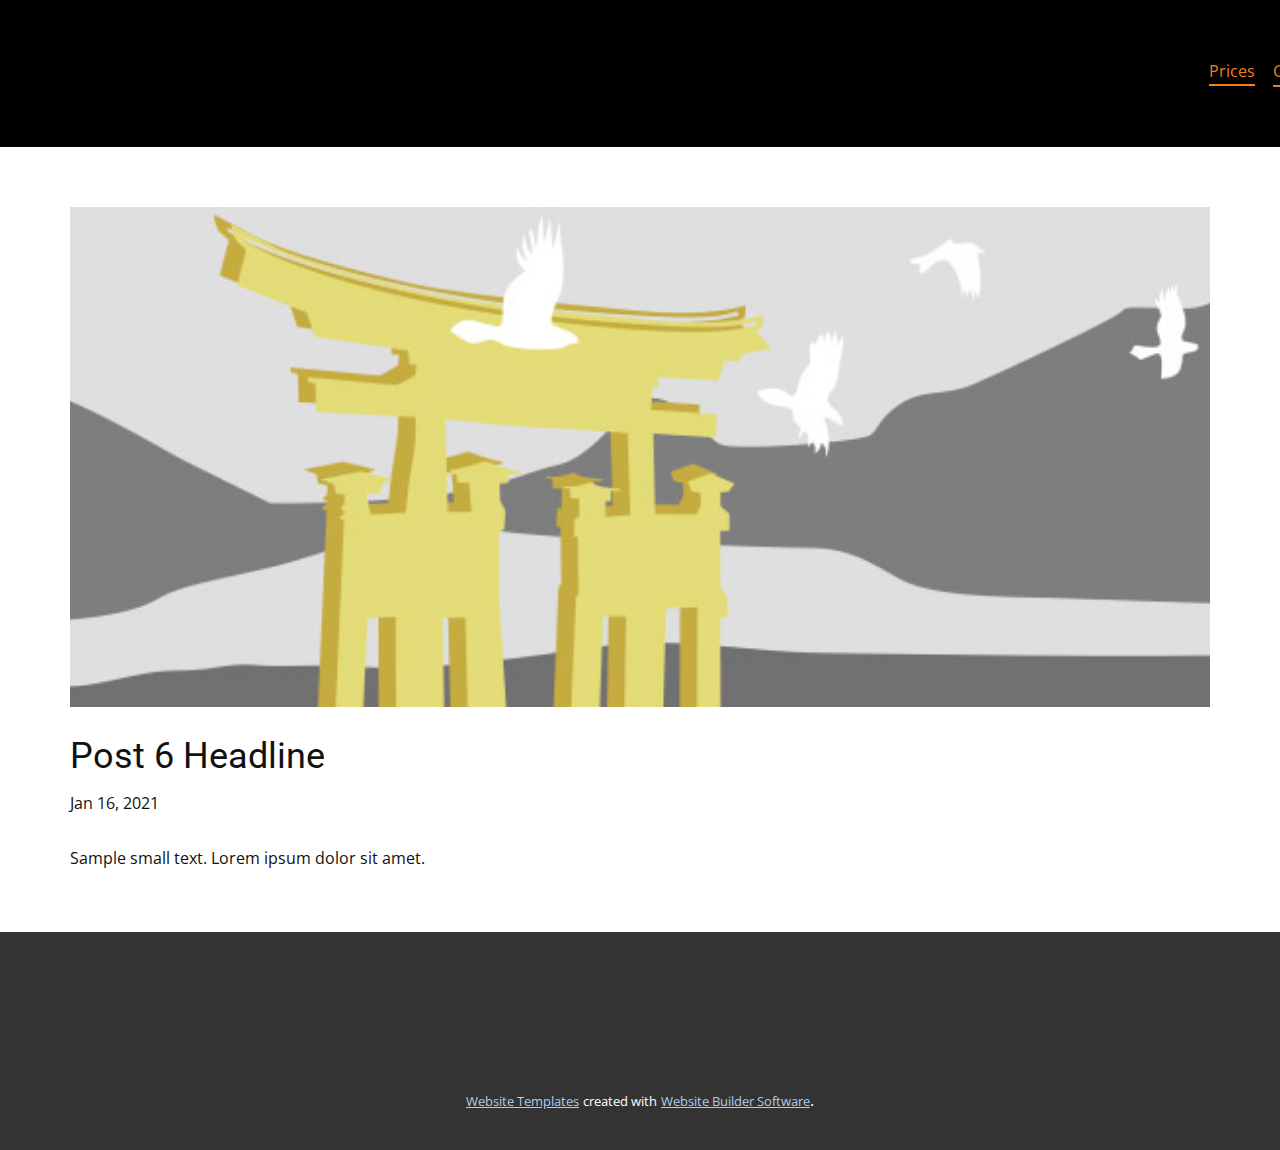
<file: blog/post-5.html>
<!doctype html>
<html style="font-size: 16px;"><head>
    <meta name="viewport" content="width=device-width, initial-scale=1.0">
    <meta charset="utf-8">
    <meta name="keywords" content="Blog Post 1">
    <meta name="description" content="">
    <meta name="page_type" content="np-template-header-footer-from-plugin">
    <title>Post 6 Headline</title>
    <link rel="stylesheet" href="../nicepage.css" media="screen">
<link rel="stylesheet" href="../Post-Template.css" media="screen">
    <script class="u-script" type="text/javascript" src="../jquery.js" defer=""></script>
    <script class="u-script" type="text/javascript" src="../nicepage.js" defer=""></script>
    <meta name="generator" content="Nicepage 3.3.3, nicepage.com">
    <link id="u-theme-google-font" rel="stylesheet" href="https://fonts.googleapis.com/css?family=Roboto:100,100i,300,300i,400,400i,500,500i,700,700i,900,900i|Open+Sans:300,300i,400,400i,600,600i,700,700i,800,800i">
    
    
    <script type="application/ld+json">{
		"@context": "http://schema.org",
		"@type": "Organization",
		"name": "",
		"url": "index.html",
		"logo": "images/image0.jpg"
}</script>
    <meta property="og:title" content="Post Template">
    <meta property="og:type" content="website">
    <meta name="theme-color" content="#478ac9">
    <link rel="canonical" href="../index.html">
    <meta property="og:url" content="index.html">
  </head>
  <body class="u-body"><header class="u-black u-clearfix u-header u-header" id="sec-25d6"><div class="u-clearfix u-sheet u-sheet-1">
        <a href="../VENUS.html#sec-415a" data-page-id="2480229937" class="u-image u-logo u-image-1" title="VENUS">
          <img src="../images/image0.jpg" class="u-logo-image u-logo-image-1" data-image-width="151.421">
        </a>
        <a href="../Prices.html#sec-5001" data-page-id="124671791" class="u-active-none u-border-2 u-border-custom-color-2 u-btn u-btn-rectangle u-button-style u-hover-none u-none u-text-custom-color-2 u-text-hover-palette-5-light-3 u-btn-1">Prices</a>
        <a href="../Credits.html#sec-715e" data-page-id="251658933" class="u-active-none u-border-2 u-border-custom-color-2 u-btn u-btn-rectangle u-button-style u-hover-none u-none u-text-custom-color-2 u-text-hover-palette-5-light-3 u-btn-2">Credits</a>
        <a href="https://discord.gg/8VBrYzJyDG" class="u-active-none u-border-2 u-border-custom-color-2 u-btn u-btn-rectangle u-button-style u-hover-none u-none u-text-custom-color-2 u-text-hover-palette-5-light-3 u-btn-3" target="_blank">Discord</a>
      </div></header>
    <section class="u-clearfix u-section-1" id="sec-43d1">
      <div class="u-clearfix u-sheet u-sheet-1">
        <img src="../images/3.jpeg" alt="" class="u-blog-control u-expanded-width u-image u-image-default u-image-1" data-image-width="1080" data-image-height="1080">
        <h2 class="u-blog-control u-custom-font u-expanded-width u-heading-font u-text u-text-1">Post 6 Headline</h2>
        <div class="u-metadata u-metadata-1">
          <span class="u-meta-date u-meta-icon">Jan 16, 2021</span>
          
          
        </div>
        <div class="u-blog-control u-expanded-width-sm u-expanded-width-xl u-expanded-width-xs u-post-content u-text u-text-2">
  Sample small text. Lorem ipsum dolor sit amet.
  </div>
      </div>
    </section>
    
    
    <footer class="u-align-left u-clearfix u-footer u-grey-80 u-footer" id="sec-b0be"><div class="u-clearfix u-sheet u-sheet-1"></div></footer>
    <section class="u-backlink u-clearfix u-grey-80">
      <a class="u-link" href="https://nicepage.com/website-templates" target="_blank">
        <span>Website Templates</span>
      </a>
      <p class="u-text">
        <span>created with</span>
      </p>
      <a class="u-link" href="https://nicepage.com/" target="_blank">
        <span>Website Builder Software</span>
      </a>. 
    </section>
  
</body></html>
</file>
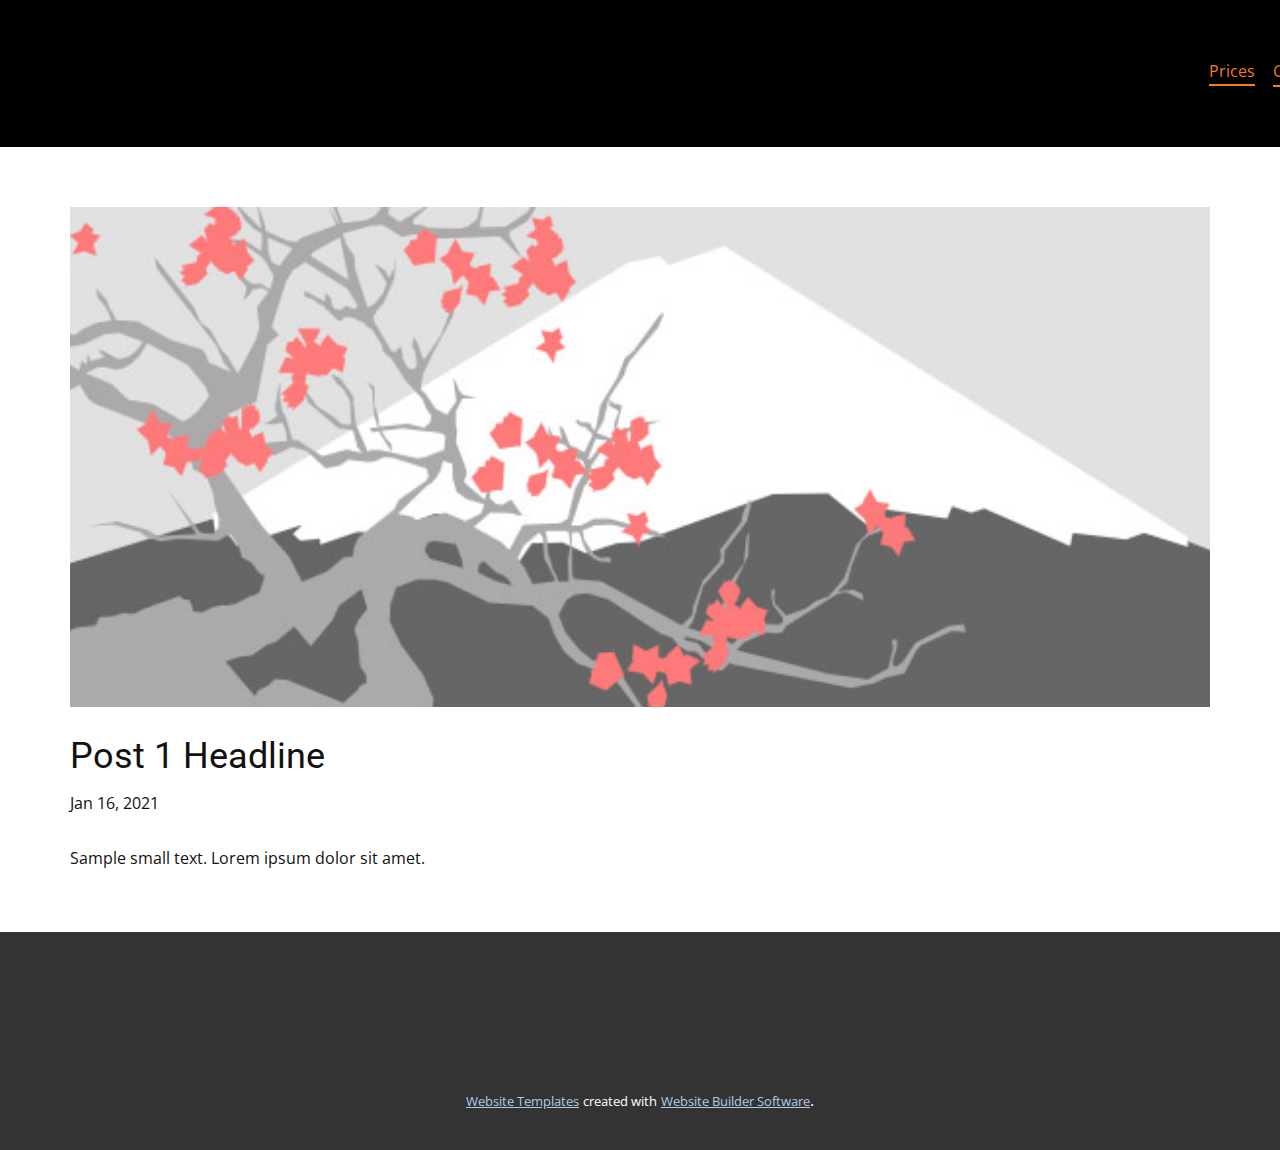
<file: blog/post.html>
<!doctype html>
<html style="font-size: 16px;"><head>
    <meta name="viewport" content="width=device-width, initial-scale=1.0">
    <meta charset="utf-8">
    <meta name="keywords" content="Blog Post 1">
    <meta name="description" content="">
    <meta name="page_type" content="np-template-header-footer-from-plugin">
    <title>Post 1 Headline</title>
    <link rel="stylesheet" href="../nicepage.css" media="screen">
<link rel="stylesheet" href="../Post-Template.css" media="screen">
    <script class="u-script" type="text/javascript" src="../jquery.js" defer=""></script>
    <script class="u-script" type="text/javascript" src="../nicepage.js" defer=""></script>
    <meta name="generator" content="Nicepage 3.3.3, nicepage.com">
    <link id="u-theme-google-font" rel="stylesheet" href="https://fonts.googleapis.com/css?family=Roboto:100,100i,300,300i,400,400i,500,500i,700,700i,900,900i|Open+Sans:300,300i,400,400i,600,600i,700,700i,800,800i">
    
    
    <script type="application/ld+json">{
		"@context": "http://schema.org",
		"@type": "Organization",
		"name": "",
		"url": "index.html",
		"logo": "images/image0.jpg"
}</script>
    <meta property="og:title" content="Post Template">
    <meta property="og:type" content="website">
    <meta name="theme-color" content="#478ac9">
    <link rel="canonical" href="../index.html">
    <meta property="og:url" content="index.html">
  </head>
  <body class="u-body"><header class="u-black u-clearfix u-header u-header" id="sec-25d6"><div class="u-clearfix u-sheet u-sheet-1">
        <a href="../VENUS.html#sec-415a" data-page-id="2480229937" class="u-image u-logo u-image-1" title="VENUS">
          <img src="../images/image0.jpg" class="u-logo-image u-logo-image-1" data-image-width="151.421">
        </a>
        <a href="../Prices.html#sec-5001" data-page-id="124671791" class="u-active-none u-border-2 u-border-custom-color-2 u-btn u-btn-rectangle u-button-style u-hover-none u-none u-text-custom-color-2 u-text-hover-palette-5-light-3 u-btn-1">Prices</a>
        <a href="../Credits.html#sec-715e" data-page-id="251658933" class="u-active-none u-border-2 u-border-custom-color-2 u-btn u-btn-rectangle u-button-style u-hover-none u-none u-text-custom-color-2 u-text-hover-palette-5-light-3 u-btn-2">Credits</a>
        <a href="https://discord.gg/8VBrYzJyDG" class="u-active-none u-border-2 u-border-custom-color-2 u-btn u-btn-rectangle u-button-style u-hover-none u-none u-text-custom-color-2 u-text-hover-palette-5-light-3 u-btn-3" target="_blank">Discord</a>
      </div></header>
    <section class="u-clearfix u-section-1" id="sec-43d1">
      <div class="u-clearfix u-sheet u-sheet-1">
        <img src="../images/1.jpeg" alt="" class="u-blog-control u-expanded-width u-image u-image-default u-image-1" data-image-width="1080" data-image-height="1080">
        <h2 class="u-blog-control u-custom-font u-expanded-width u-heading-font u-text u-text-1">Post 1 Headline</h2>
        <div class="u-metadata u-metadata-1">
          <span class="u-meta-date u-meta-icon">Jan 16, 2021</span>
          
          
        </div>
        <div class="u-blog-control u-expanded-width-sm u-expanded-width-xl u-expanded-width-xs u-post-content u-text u-text-2">
  Sample small text. Lorem ipsum dolor sit amet.
  </div>
      </div>
    </section>
    
    
    <footer class="u-align-left u-clearfix u-footer u-grey-80 u-footer" id="sec-b0be"><div class="u-clearfix u-sheet u-sheet-1"></div></footer>
    <section class="u-backlink u-clearfix u-grey-80">
      <a class="u-link" href="https://nicepage.com/website-templates" target="_blank">
        <span>Website Templates</span>
      </a>
      <p class="u-text">
        <span>created with</span>
      </p>
      <a class="u-link" href="https://nicepage.com/" target="_blank">
        <span>Website Builder Software</span>
      </a>. 
    </section>
  
</body></html>
</file>
<file: VENUS.css>
.u-section-1 .u-sheet-1 {
  min-height: 50vw;
}

.u-section-1 .u-text-1 {
  font-weight: 700;
  font-size: 6.25rem;
  width: 672px;
  margin: 268px auto 0;
}

.u-section-1 .u-image-1 {
  width: 672px;
  height: 75px;
  margin: 0 auto 60px 209px;
}

@media (max-width: 1199px) {
  .u-section-1 .u-text-1 {
    width: auto;
    margin-top: 74px;
    margin-right: 113px;
    margin-left: 155px;
  }

  .u-section-1 .u-image-1 {
    margin-right: 102px;
    margin-left: auto;
  }
}

@media (max-width: 991px) {
  .u-section-1 .u-text-1 {
    margin-right: 3px;
    margin-left: 45px;
  }

  .u-section-1 .u-image-1 {
    margin-right: auto;
  }
}

@media (max-width: 767px) {
  .u-section-1 .u-text-1 {
    font-size: 3.75rem;
    margin-right: -74px;
    margin-left: 74px;
  }

  .u-section-1 .u-image-1 {
    width: 480px;
    height: 48px;
  }
}

@media (max-width: 575px) {
  .u-section-1 .u-sheet-1 {
    min-height: 726px;
  }

  .u-section-1 .u-text-1 {
    font-size: 3rem;
    margin-right: -15px;
    margin-left: 15px;
  }

  .u-section-1 .u-image-1 {
    width: 340px;
    height: 34px;
  }
}
</file>
<file: Credits.css>
.u-section-1 .u-sheet-1 {
  min-height: 50vw;
}

.u-section-1 .u-list-1 {
  min-height: 561px;
  grid-template-columns: calc(33.3333% - 20px) calc(33.3333% - 20px) calc(33.3333% - 20px);
  grid-template-rows: auto;
  margin-top: 118px;
  margin-bottom: 60px;
  grid-gap: 30px 30px;
}

.u-section-1 .u-list-item-1 {
  background-image: none;
}

.u-section-1 .u-container-layout-1 {
  padding: 30px;
}

.u-section-1 .u-group-1 {
  width: 80px;
  min-height: 80px;
  margin: 0 auto 0 0;
}

.u-section-1 .u-container-layout-2 {
  padding: 0;
}

.u-section-1 .u-text-1 {
  font-size: 3rem;
  font-family: Kalam;
  font-weight: 400;
  margin: 0 5px;
}

.u-section-1 .u-text-2 {
  font-size: 1.5rem;
  font-weight: 500;
  letter-spacing: 2px;
  margin: -54px 0 0 97px;
}

.u-section-1 .u-text-3 {
  font-style: italic;
  margin: 76px 1px 0;
}

.u-section-1 .u-list-item-2 {
  background-image: none;
}

.u-section-1 .u-container-layout-3 {
  padding: 30px;
}

.u-section-1 .u-group-2 {
  width: 80px;
  min-height: 80px;
  background-size: auto;
  margin: 0 auto 0 0;
}

.u-section-1 .u-container-layout-4 {
  padding: 0;
}

.u-section-1 .u-text-4 {
  font-size: 3rem;
  font-family: Kalam;
  font-weight: 400;
  margin: 0 5px;
}

.u-section-1 .u-text-5 {
  font-size: 1.5rem;
  font-weight: 500;
  letter-spacing: 2px;
  margin: -54px 0 0 97px;
}

.u-section-1 .u-text-6 {
  font-style: italic;
  margin: 76px 1px 0;
}

.u-section-1 .u-list-item-3 {
  background-image: none;
}

.u-section-1 .u-container-layout-5 {
  padding: 30px;
}

.u-section-1 .u-group-3 {
  width: 80px;
  min-height: 80px;
  background-size: auto;
  margin: 0 auto 0 0;
}

.u-section-1 .u-container-layout-6 {
  padding: 0;
}

.u-section-1 .u-text-7 {
  font-size: 3rem;
  font-family: Kalam;
  font-weight: 400;
  margin: 0 5px;
}

.u-section-1 .u-text-8 {
  font-size: 1.5rem;
  font-weight: 500;
  letter-spacing: 2px;
  margin: -54px 0 0 97px;
}

.u-section-1 .u-text-9 {
  font-style: italic;
  margin: 76px 1px 0;
}

.u-section-1 .u-list-item-4 {
  background-image: none;
}

.u-section-1 .u-container-layout-7 {
  padding: 30px;
}

.u-section-1 .u-group-4 {
  width: 80px;
  min-height: 80px;
  background-size: auto;
  margin: 0 auto 0 0;
}

.u-section-1 .u-container-layout-8 {
  padding: 0;
}

.u-section-1 .u-text-10 {
  font-size: 3rem;
  font-family: Kalam;
  font-weight: 400;
  margin: 0 5px;
}

.u-section-1 .u-text-11 {
  font-size: 1.5rem;
  font-weight: 500;
  letter-spacing: 2px;
  margin: -54px 0 0 97px;
}

.u-section-1 .u-text-12 {
  font-style: italic;
  margin: 76px 1px 0;
}

@media (max-width: 1199px) {
  .u-section-1 .u-list-1 {
    min-height: 463px;
    grid-template-columns: repeat(3, calc(33.333333333333336% - 20px));
    height: auto;
  }

  .u-section-1 .u-text-2 {
    margin-top: 20px;
    margin-right: auto;
    margin-left: 0;
  }

  .u-section-1 .u-text-3 {
    margin-right: auto;
    margin-left: 0;
  }

  .u-section-1 .u-text-5 {
    margin-top: 20px;
    margin-right: auto;
    margin-left: 0;
  }

  .u-section-1 .u-text-6 {
    margin-right: auto;
    margin-left: 0;
  }

  .u-section-1 .u-text-8 {
    margin-top: 20px;
    margin-right: auto;
    margin-left: 0;
  }

  .u-section-1 .u-text-9 {
    margin-right: auto;
    margin-left: 0;
  }

  .u-section-1 .u-text-11 {
    margin-top: 20px;
    margin-right: auto;
    margin-left: 0;
  }

  .u-section-1 .u-text-12 {
    margin-right: auto;
    margin-left: 0;
  }
}

@media (max-width: 991px) {
  .u-section-1 .u-sheet-1 {
    min-height: 1065px;
  }

  .u-section-1 .u-list-1 {
    min-height: 532px;
    grid-template-columns: repeat(2, calc(50% - 15px));
  }
}

@media (max-width: 767px) {
  .u-section-1 .u-list-1 {
    grid-template-columns: 100%;
  }

  .u-section-1 .u-container-layout-1 {
    padding-left: 10px;
    padding-right: 10px;
  }

  .u-section-1 .u-container-layout-3 {
    padding-left: 10px;
    padding-right: 10px;
  }

  .u-section-1 .u-container-layout-5 {
    padding-left: 10px;
    padding-right: 10px;
  }

  .u-section-1 .u-container-layout-7 {
    padding-left: 10px;
    padding-right: 10px;
  }
}

@media (max-width: 575px) {
  .u-section-1 .u-text-1 {
    font-size: 2.25rem;
  }

  .u-section-1 .u-text-4 {
    font-size: 2.25rem;
  }

  .u-section-1 .u-text-7 {
    font-size: 2.25rem;
  }

  .u-section-1 .u-text-10 {
    font-size: 2.25rem;
  }
}
</file>
<file: Prices.css>
.u-section-1 .u-sheet-1 {
  min-height: 50vw;
}

.u-section-1 .u-table-1 {
  margin-top: 177px;
  margin-bottom: 60px;
}

.u-block-72f6-9 {
  font-weight: 700;
  text-transform: uppercase;
  letter-spacing: 1px;
}

.u-block-72f6-11 {
  font-weight: 700;
  background-image: none;
}

.u-block-72f6-12 {
  font-weight: 700;
  background-image: none;
}

.u-block-72f6-13 {
  font-weight: 700;
  background-image: none;
}

.u-block-72f6-40 {
  font-weight: 700;
  background-image: none;
}

.u-section-1 .u-table-body-1 {
  background-image: none;
}

.u-section-1 .u-table-cell-1 {
  background-image: none;
}

.u-section-1 .u-table-cell-2 {
  background-image: none;
}

.u-section-1 .u-table-cell-3 {
  background-image: none;
}

.u-section-1 .u-table-cell-4 {
  background-image: none;
}

.u-section-1 .u-table-cell-5 {
  font-weight: 700;
  font-size: 2.25rem;
  background-image: none;
}

.u-section-1 .u-table-cell-6 {
  font-weight: 700;
  font-size: 2.25rem;
  background-image: none;
}

.u-section-1 .u-table-cell-7 {
  font-weight: 700;
  font-size: 2.25rem;
  background-image: none;
}

.u-section-1 .u-table-cell-8 {
  font-weight: 700;
  font-size: 2.25rem;
  background-image: none;
}

.u-block-72f6-33 {
  background-image: none;
}
</file>
<file: Post-Template.css>
.u-section-1 {
  background-image: none;
}

.u-section-1 .u-sheet-1 {
  min-height: 783px;
}

.u-section-1 .u-image-1 {
  height: 500px;
  margin: 60px auto 0 0;
}

.u-section-1 .u-text-1 {
  margin: 30px 0 0;
}

.u-section-1 .u-metadata-1 {
  margin: 13px auto 0 0;
}

.u-section-1 .u-text-2 {
  margin: 30px 0 60px;
}

@media (max-width: 1199px) {
  .u-section-1 .u-image-1 {
    margin-right: initial;
    margin-left: initial;
  }

  .u-section-1 .u-text-1 {
    margin-right: initial;
    margin-left: initial;
  }
}

@media (max-width: 991px) {
  .u-section-1 .u-sheet-1 {
    min-height: 768px;
  }

  .u-section-1 .u-image-1 {
    height: 460px;
    margin-right: initial;
    margin-left: initial;
  }
}

@media (max-width: 767px) {
  .u-section-1 .u-text-2 {
    margin-right: initial;
    margin-left: initial;
  }
}

@media (max-width: 575px) {
  .u-section-1 .u-sheet-1 {
    min-height: 659px;
  }

  .u-section-1 .u-image-1 {
    height: 326px;
    margin-right: initial;
    margin-left: initial;
  }
}
</file>
